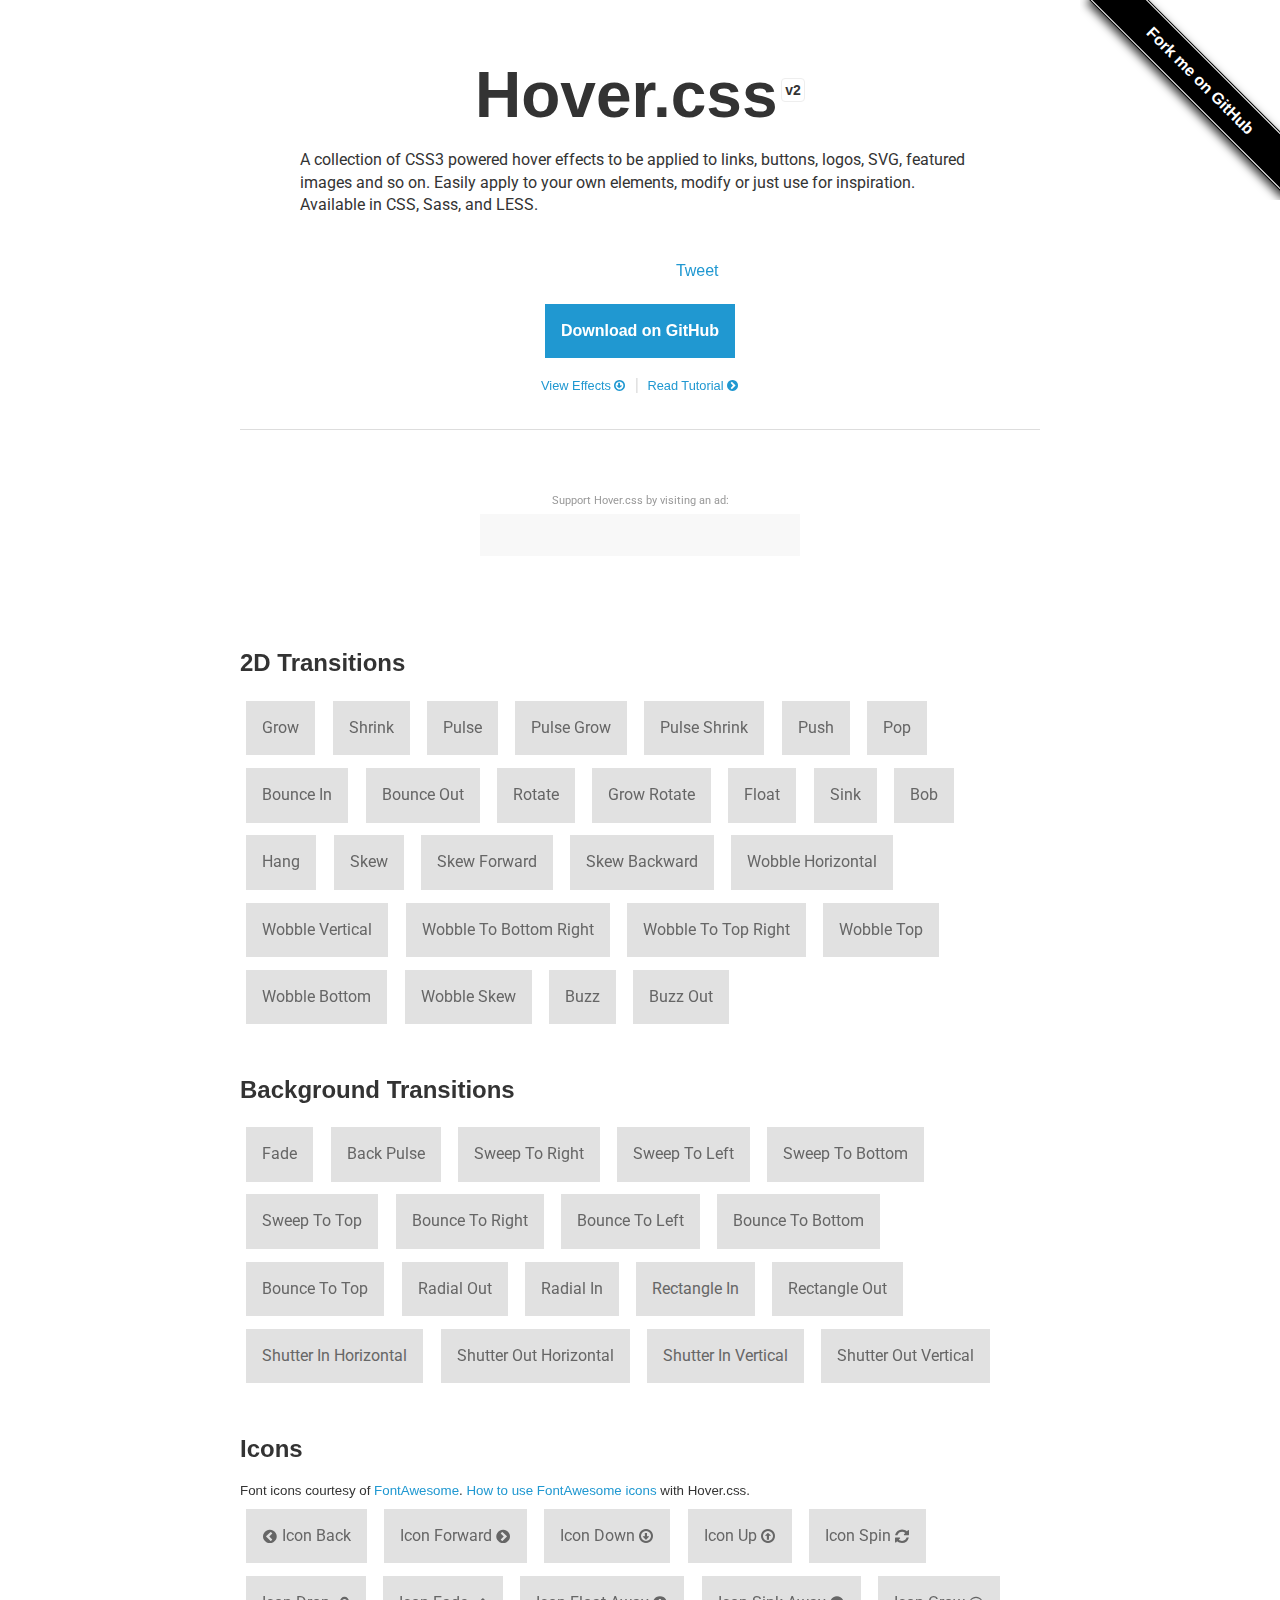
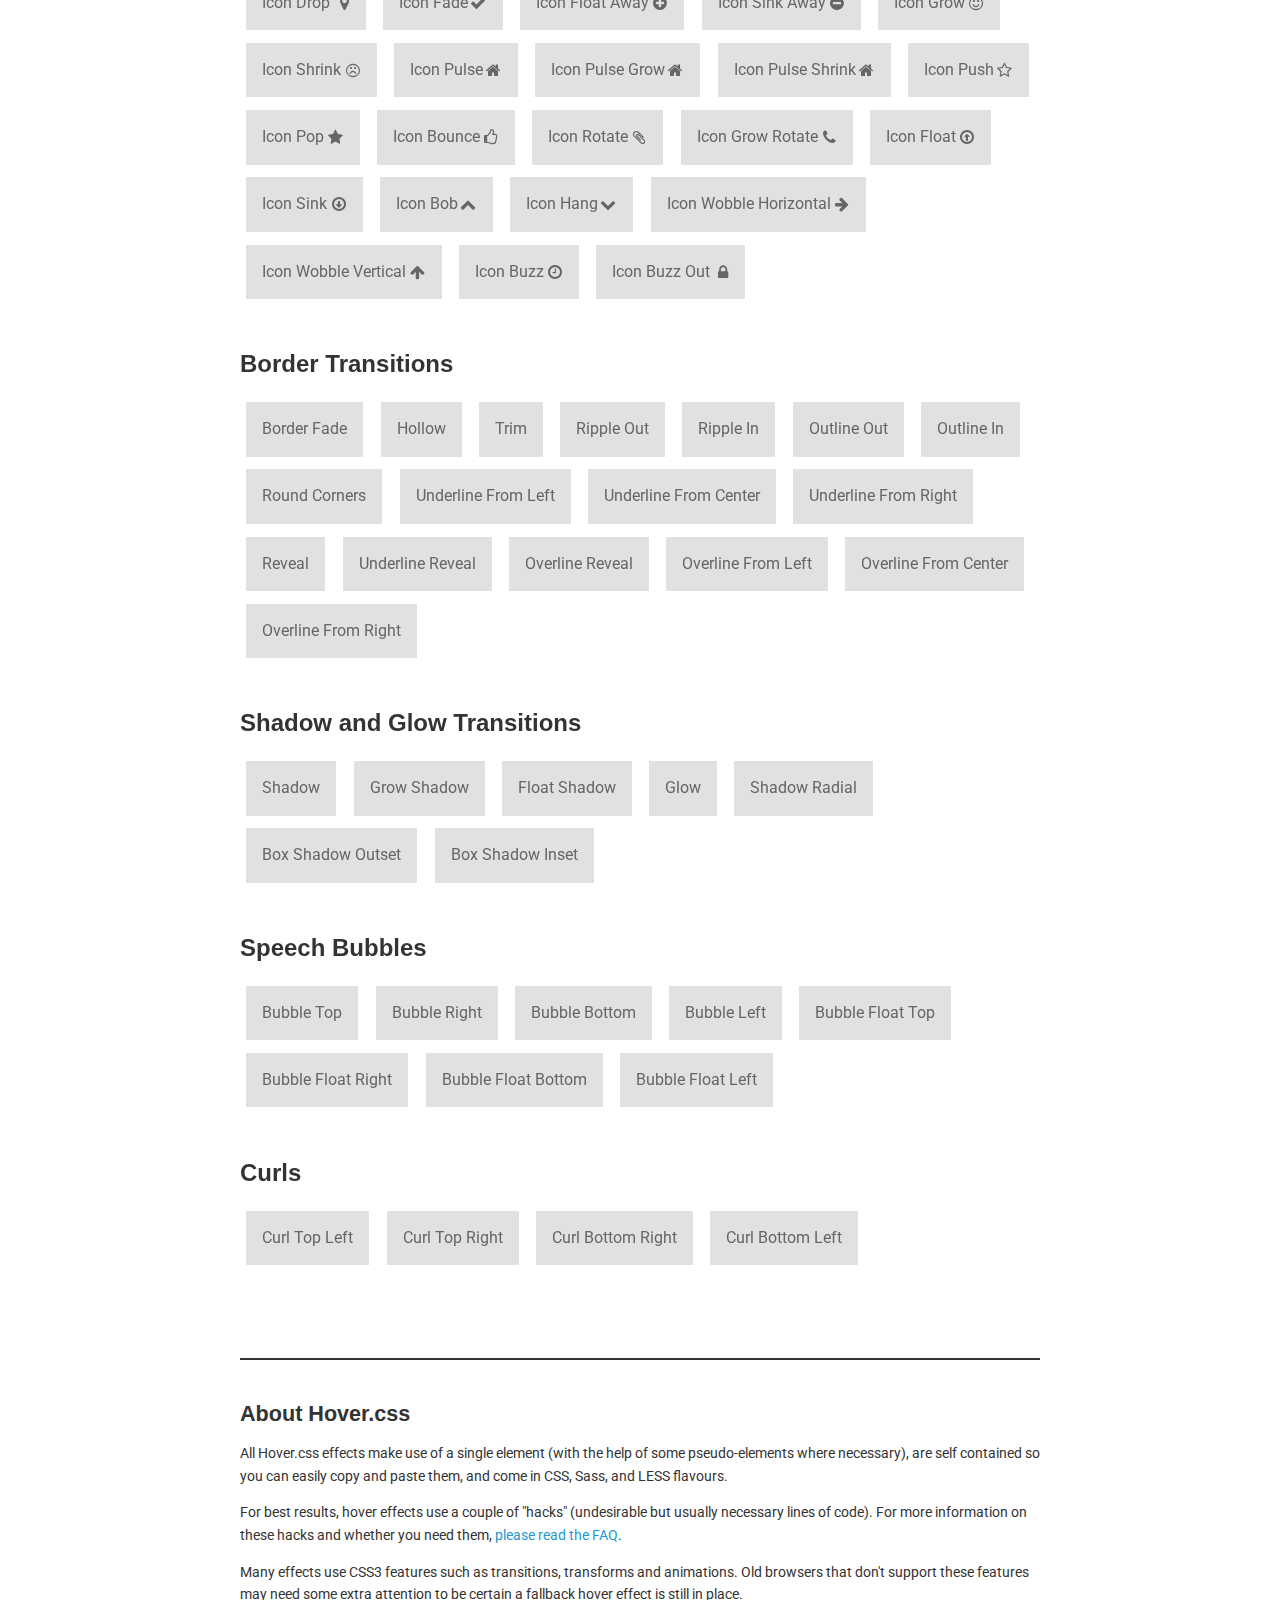
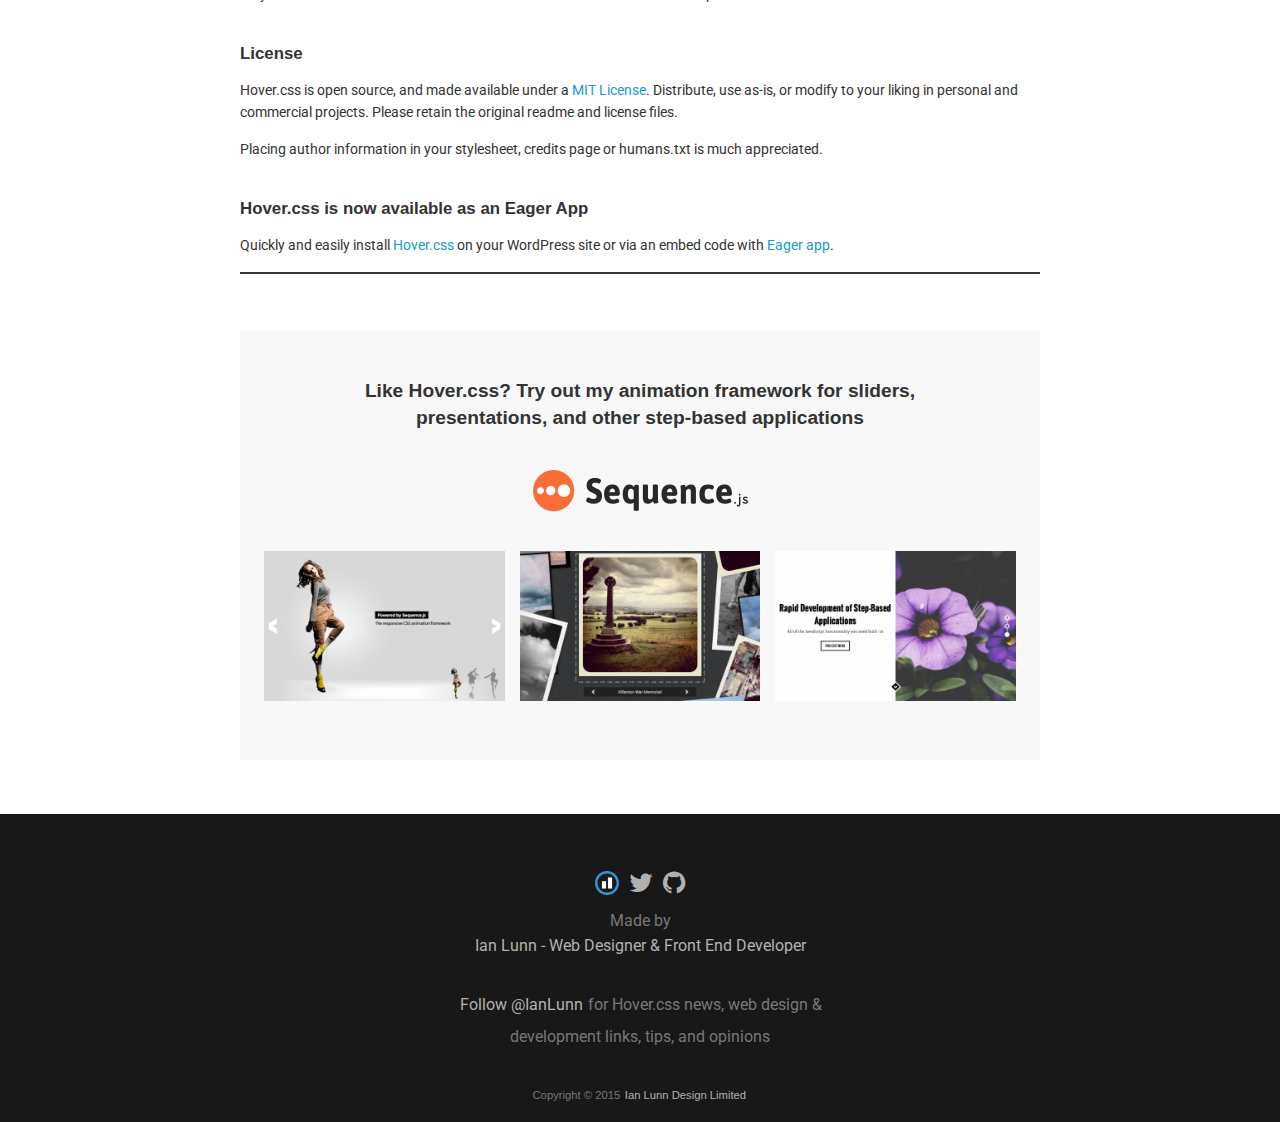
<file: older/Hover-master/index.html>
<!DOCTYPE html>
<html lang="en">
	<head>
		<meta charset="utf-8">
		<meta property="og:image" content="http://ianlunn.github.io/Hover/hover.jpg" />
		<meta property="og:site_name" content="Hover.css"/>
		<meta property="og:title" content="Hover.css - A collection of CSS3 powered hover effects" />
		<title>Hover.css - A collection of CSS3 powered hover effects</title>
		<link href="css/demo-page.css" rel="stylesheet" media="all">
		<link href="css/hover.css" rel="stylesheet" media="all">
		<link href="//maxcdn.bootstrapcdn.com/font-awesome/4.2.0/css/font-awesome.min.css" rel="stylesheet" media="all">
	</head>
	<body>

		<!--[if lt IE 10]>
		<p class="browsehappy">You are using an <strong>outdated</strong> browser. Please <a href="http://browsehappy.com/">upgrade your browser</a> to improve your experience.</p>
		<![endif]-->

		<div class="main">
			<span id="forkongithub"><a href="https://github.com/IanLunn/Hover">Fork me on GitHub</a></span>

			<h1>Hover.css <a href="https://github.com/IanLunn/Hover/releases" class="sup" title="View release history">v2</a></h1>

			<p class="intro">A collection of CSS3 powered hover effects to be applied to links, buttons, logos, SVG, featured images and so on. Easily apply to your own elements, modify or just use for inspiration. Available in CSS, Sass, and LESS.</p>

			<div class="social aligncenter">
				<div class="social-button">
					<iframe src="http://ghbtns.com/github-btn.html?user=IanLunn&repo=Hover&type=watch&count=true" allowtransparency="true" frameborder="0" scrolling="0" width="110" height="20"></iframe>
				</div>

				<div class="social-button">
					<a href="https://twitter.com/share" class="twitter-share-button" data-related="IanLunn" data-dnt="true">Tweet</a>
				</div>
			</div>

			<div class="aligncenter">
				<a class="button cta hvr-float-shadow" href="https://github.com/IanLunn/Hover">Download on GitHub</a><br />
				<a class="nav hvr-icon-down" href="#effects">View Effects</a> <span class="sep">|</span>
				<a class="nav hvr-icon-forward" href="http://ianlunn.co.uk/articles/hover-css-tutorial-introduction/">Read Tutorial</a>
			</div>

			<hr />

			<div class="ad carbon-ad">
				<p class="carbon-ad-label">Support Hover.css by visiting an ad:</p>
				<script async type="text/javascript" src="//cdn.carbonads.com/carbon.js?zoneid=1673&serve=C6AILKT&placement=ianlunngithubiohover" id="_carbonads_js"></script>
			</div>


			<div id="effects" class="effects">

				<h2>2D Transitions</h2>

				<a href="#" class="hvr-grow">Grow</a>
				<a href="#" class="hvr-shrink">Shrink</a>
				<a href="#" class="hvr-pulse">Pulse</a>
				<a href="#" class="hvr-pulse-grow">Pulse Grow</a>
				<a href="#" class="hvr-pulse-shrink">Pulse Shrink</a>
				<a href="#" class="hvr-push">Push</a>
				<a href="#" class="hvr-pop">Pop</a>
				<a href="#" class="hvr-bounce-in">Bounce In</a>
				<a href="#" class="hvr-bounce-out">Bounce Out</a>
				<a href="#" class="hvr-rotate">Rotate</a>
				<a href="#" class="hvr-grow-rotate">Grow Rotate</a>
				<a href="#" class="hvr-float">Float</a>
				<a href="#" class="hvr-sink">Sink</a>
				<a href="#" class="hvr-bob">Bob</a>
				<a href="#" class="hvr-hang">Hang</a>
				<a href="#" class="hvr-skew">Skew</a>
				<a href="#" class="hvr-skew-forward">Skew Forward</a>
				<a href="#" class="hvr-skew-backward">Skew Backward</a>
				<a href="#" class="hvr-wobble-horizontal">Wobble Horizontal</a>
				<a href="#" class="hvr-wobble-vertical">Wobble Vertical</a>
				<a href="#" class="hvr-wobble-to-bottom-right">Wobble To Bottom Right</a>
				<a href="#" class="hvr-wobble-to-top-right">Wobble To Top Right</a>
				<a href="#" class="hvr-wobble-top">Wobble Top</a>
				<a href="#" class="hvr-wobble-bottom">Wobble Bottom</a>
				<a href="#" class="hvr-wobble-skew">Wobble Skew</a>
				<a href="#" class="hvr-buzz">Buzz</a>
				<a href="#" class="hvr-buzz-out">Buzz Out</a>


				<h2>Background Transitions</h2>

				<a href="#" class="hvr-fade">Fade</a>
				<a href="#" class="hvr-back-pulse">Back Pulse</a>
				<a href="#" class="hvr-sweep-to-right">Sweep To Right</a>
				<a href="#" class="hvr-sweep-to-left">Sweep To Left</a>
				<a href="#" class="hvr-sweep-to-bottom">Sweep To Bottom</a>
				<a href="#" class="hvr-sweep-to-top">Sweep To Top</a>
				<a href="#" class="hvr-bounce-to-right">Bounce To Right</a>
				<a href="#" class="hvr-bounce-to-left">Bounce To Left</a>
				<a href="#" class="hvr-bounce-to-bottom">Bounce To Bottom</a>
				<a href="#" class="hvr-bounce-to-top">Bounce To Top</a>
				<a href="#" class="hvr-radial-out">Radial Out</a>
				<a href="#" class="hvr-radial-in">Radial In</a>
				<a href="#" class="hvr-rectangle-in">Rectangle In</a>
				<a href="#" class="hvr-rectangle-out">Rectangle Out</a>
				<a href="#" class="hvr-shutter-in-horizontal">Shutter In Horizontal</a>
				<a href="#" class="hvr-shutter-out-horizontal">Shutter Out Horizontal</a>
				<a href="#" class="hvr-shutter-in-vertical">Shutter In Vertical</a>
				<a href="#" class="hvr-shutter-out-vertical">Shutter Out Vertical</a>


				<h2>Icons</h2>

				<small>Font icons courtesy of <a href="https://fortawesome.github.io/Font-Awesome/">FontAwesome</a>. <a href="https://github.com/IanLunn/Hover/#using-fontawesome-with-icon-effects">How to use FontAwesome icons</a> with Hover.css.</small>

				<a href="#" class="hvr-icon-back">Icon Back</a>
				<a href="#" class="hvr-icon-forward">Icon Forward</a>
				<a href="#" class="hvr-icon-down">Icon Down</a>
				<a href="#" class="hvr-icon-up">Icon Up</a>
				<a href="#" class="hvr-icon-spin">Icon Spin</a>
				<a href="#" class="hvr-icon-drop">Icon Drop</a>
				<a href="#" class="hvr-icon-fade">Icon Fade</a>
				<a href="#" class="hvr-icon-float-away">Icon Float Away</a>
				<a href="#" class="hvr-icon-sink-away">Icon Sink Away</a>
				<a href="#" class="hvr-icon-grow">Icon Grow</a>
				<a href="#" class="hvr-icon-shrink">Icon Shrink</a>
				<a href="#" class="hvr-icon-pulse">Icon Pulse</a>
				<a href="#" class="hvr-icon-pulse-grow">Icon Pulse Grow</a>
				<a href="#" class="hvr-icon-pulse-shrink">Icon Pulse Shrink</a>
				<a href="#" class="hvr-icon-push">Icon Push</a>
				<a href="#" class="hvr-icon-pop">Icon Pop</a>
				<a href="#" class="hvr-icon-bounce">Icon Bounce</a>
				<a href="#" class="hvr-icon-rotate">Icon Rotate</a>
				<a href="#" class="hvr-icon-grow-rotate">Icon Grow Rotate</a>
				<a href="#" class="hvr-icon-float">Icon Float</a>
				<a href="#" class="hvr-icon-sink">Icon Sink</a>
				<a href="#" class="hvr-icon-bob">Icon Bob</a>
				<a href="#" class="hvr-icon-hang">Icon Hang</a>
				<a href="#" class="hvr-icon-wobble-horizontal">Icon Wobble Horizontal</a>
				<a href="#" class="hvr-icon-wobble-vertical">Icon Wobble Vertical</a>
				<a href="#" class="hvr-icon-buzz">Icon Buzz</a>
				<a href="#" class="hvr-icon-buzz-out">Icon Buzz Out</a>


				<h2>Border Transitions</h2>

				<a href="#" class="hvr-border-fade">Border Fade</a>
				<a href="#" class="hvr-hollow">Hollow</a>
				<a href="#" class="hvr-trim">Trim</a>
				<a href="#" class="hvr-ripple-out">Ripple Out</a>
				<a href="#" class="hvr-ripple-in">Ripple In</a>
				<a href="#" class="hvr-outline-out">Outline Out</a>
				<a href="#" class="hvr-outline-in">Outline In</a>
				<a href="#" class="hvr-round-corners">Round Corners</a>
				<a href="#" class="hvr-underline-from-left">Underline From Left</a>
				<a href="#" class="hvr-underline-from-center">Underline From Center</a>
				<a href="#" class="hvr-underline-from-right">Underline From Right</a>
				<a href="#" class="hvr-reveal">Reveal</a>
				<a href="#" class="hvr-underline-reveal">Underline Reveal</a>
				<a href="#" class="hvr-overline-reveal">Overline Reveal</a>
				<a href="#" class="hvr-overline-from-left">Overline From Left</a>
				<a href="#" class="hvr-overline-from-center">Overline From Center</a>
				<a href="#" class="hvr-overline-from-right">Overline From Right</a>


				<h2>Shadow and Glow Transitions</h2>

				<a href="#" class="hvr-shadow">Shadow</a>
				<a href="#" class="hvr-grow-shadow">Grow Shadow</a>
				<a href="#" class="hvr-float-shadow">Float Shadow</a>
				<a href="#" class="hvr-glow">Glow</a>
				<a href="#" class="hvr-shadow-radial">Shadow Radial</a>
				<a href="#" class="hvr-box-shadow-outset">Box Shadow Outset</a>
				<a href="#" class="hvr-box-shadow-inset">Box Shadow Inset</a>


				<h2>Speech Bubbles</h2>

				<a href="#" class="hvr-bubble-top">Bubble Top</a>
				<a href="#" class="hvr-bubble-right">Bubble Right</a>
				<a href="#" class="hvr-bubble-bottom">Bubble Bottom</a>
				<a href="#" class="hvr-bubble-left">Bubble Left</a>
				<a href="#" class="hvr-bubble-float-top">Bubble Float Top</a>
				<a href="#" class="hvr-bubble-float-right">Bubble Float Right</a>
				<a href="#" class="hvr-bubble-float-bottom">Bubble Float Bottom</a>
				<a href="#" class="hvr-bubble-float-left">Bubble Float Left</a>


				<h2>Curls</h2>

				<a href="#" class="hvr-curl-top-left">Curl Top Left</a>
				<a href="#" class="hvr-curl-top-right">Curl Top Right</a>
				<a href="#" class="hvr-curl-bottom-right">Curl Bottom Right</a>
				<a href="#" class="hvr-curl-bottom-left">Curl Bottom Left</a>
			</div>


			<div class="footer">
				<div class="about">
					<h2>About Hover.css</h2>

					<p>All Hover.css effects make use of a single element (with the help of some pseudo-elements where necessary), are self contained so you can easily copy and paste them, and come in CSS, Sass, and LESS flavours.</p>

					<p>For best results, hover effects use a couple of "hacks" (undesirable but usually necessary lines of code). For more information on these hacks and whether you need them, <a href="https://github.com/IanLunn/Hover/wiki/Hacks-Explained">please read the FAQ</a>.</p>

					<p>Many effects use CSS3 features such as transitions, transforms and animations. Old browsers that don't support these features may need some extra attention to be certain a fallback hover effect is still in place.</p>

					<br />
					<h3>License</h3>

					<p>Hover.css is open source, and made available under a <a href="http://www.opensource.org/licenses/mit-license.php">MIT License</a>. Distribute, use as-is, or modify to your liking in personal and commercial projects. Please retain the original readme and license files.

					<p>Placing author information in your stylesheet, credits page or humans.txt is much appreciated.</p>

					<br />
					<h3>Hover.css is now available as an Eager App</h3>
					<p>Quickly and easily install <a href="https://eager.io/app/AN_LdP2tOk0f">Hover.css</a> on your WordPress site or via an embed code with <a href="https://eager.io/">Eager app</a>.</p>
				</div>
			</div>

			<div class="ad">
				<h2>Like Hover.css? Try out my animation framework for sliders,<br /> presentations, and other step-based applications</h2>

				<a class="ad__logo" href="http://www.sequencejs.com/" title="Learn more about Sequence.js">
					<img src="sequence-logo.png" alt="Sequence.js" />
				</a>

				<div class="ad__preview">
					<a href="http://www.sequencejs.com/" title="Learn more about Sequence.js"><img src="modern-slide-in.png" /></a> <a class="second" href="http://www.sequencejs.com/" title="Learn more about Sequence.js"><img src="photo-stack.png" /></a> <a href="http://www.sequencejs.com/" title="Learn more about Sequence.js"><img src="two-up.png" /></a>
				</div>
			</div>

		</div>

		<div class="made-by group">
			<ul>
				<li>
					<!-- "IL" logo Copyright (c) Ian Lunn Design Limited 2015 -->
					<a cass="icon__ild" href="http://ianlunn.co.uk/" title="Ian Lunn - Freelance Web Designer &amp; Front End Developer" target="_blank" class="ild-ident">
						<svg class="" onmouseenter="el=this;el.classList.add('active');setTimeout(function(){el.classList.remove('active')},600);" xmlns="http://www.w3.org/2000/svg" width="24" height="30" viewBox="0 0 52 52">
							<g class="circle-holder">
								<path class="circle" fill="#2E96D6" d="M5.4 26c0-11.4 9.2-20.6 20.6-20.6s20.6 9.2 20.6 20.6c0 11.4-9.2 20.6-20.6 20.6s-20.6-9.2-20.6-20.6zm-5.4 0c0 14.4 11.6 26 26 26s26-11.6 26-26-11.6-26-26-26-26 11.6-26 26z"></path>
							</g>
							<path class="i" fill="#fff" d="M15 22h9v16h-9v-16z"></path>
							<path class="l" fill="#fff" d="M28 14h9v24h-9v-24z"></path>
						</svg>
					</a>
				</li>
				<li><a class="icon__twitter" href="https://twitter.com/IanLunn/" title="Ian Lunn on Twitter" target="_blank"><i class="fa fa-twitter"></i></a></li>
				<li><a class="icon__github" href="https://github.com/IanLunn/Hover/" title="Hover.css on GitHub" target="_blank"><i class="fa fa-github"></i></a></li>
			</ul>
			<p>Made by<br /><a href="http://ianlunn.co.uk/" title="Ian Lunn - Freelance Web Designer &amp; Front End Developer" target="_blank">Ian Lunn - Web Designer &amp; Front End Developer</a></p>

			<p class="follow"><a href="https://twitter.com/IanLunn" class="twitter-follow-button" data-show-count="false" data-dnt="true" data-size="large">Follow @IanLunn</a> for Hover.css news, web design &amp;<br /> development links, tips, and opinions</p>
			<small>Copyright &copy; 2015 <a href="http://ianlunn.co.uk/" title="Ian Lunn - Freelance Web Designer &amp; Front End Developer" target="_blank">Ian Lunn Design Limited</a></small>
		</div>

		<script>
			/**
			 * Used to demonstrate Hover.css only. Not required when adding
			 * Hover.css to your own pages. Prevents a link from being
			 * navigated and gaining focus.
			 */
			var effects = document.querySelectorAll('.effects')[0];

			effects.addEventListener('click', function(e) {

				if (e.target.className.indexOf('hvr') > -1) {
					e.preventDefault();
					e.target.blur();

				}
			});
		</script>

		<script>!function(d,s,id){var js,fjs=d.getElementsByTagName(s)[0],p=/^http:/.test(d.location)?'http':'https';if(!d.getElementById(id)){js=d.createElement(s);js.id=id;js.src=p+'://platform.twitter.com/widgets.js';fjs.parentNode.insertBefore(js,fjs);}}(document, 'script', 'twitter-wjs');</script>

		<script>
		  (function(i,s,o,g,r,a,m){i['GoogleAnalyticsObject']=r;i[r]=i[r]||function(){
		  (i[r].q=i[r].q||[]).push(arguments)},i[r].l=1*new Date();a=s.createElement(o),
		  m=s.getElementsByTagName(o)[0];a.async=1;a.src=g;m.parentNode.insertBefore(a,m)
		  })(window,document,'script','//www.google-analytics.com/analytics.js','ga');

		  ga('create', 'UA-11991680-4', 'ianlunn.github.io');
		  ga('send', 'pageview');
		</script>
	</body>
</html>
</file>
<file: older/Hover-master/css/demo-page.css>
/*
 * Hover.css - Demo Page
 * Author: Ian Lunn @IanLunn
 * Author URL: http://ianlunn.co.uk/
 * Github: https://github.com/IanLunn/Hover

 * Made available under a MIT License:
 * http://www.opensource.org/licenses/mit-license.php

 * Hover.css Copyright Ian Lunn 2014.
 */

/**
 * The following are default styles for the demo page,
 * you don't need to include these on your own site.
 */

@import url(http://fonts.googleapis.com/css?family=Roboto);

body {
  margin: 0;
  padding: 40px 0 0 0;
  font-family: sans-serif;
  color: #333;
  line-height: 140%;
}

hr {
  margin-top: 2em;
  background-color: #ddd;
  border: none;
  height: 1px;
}

.sep {
  color: #ddd;
  margin: 0 4px;
}

.carbon-ad.ad {
  position: relative;
  display: block;
  box-sizing: border-box;
  max-width: 320px;
  margin: 0 auto;
  margin-top: 6em;
  padding: 1em 2.5em;
  padding-top: 2em;
  text-align: center;
  font-size: 14px;
}

.carbon-ad-label {
  position: absolute;
  bottom: 100%;
  left: 0;
  right: 0;
  margin: 0;
  margin-bottom: 2px;
  font-size: 11px;
  text-align: center;
  color: #999;
}

.carbon-ad .carbon-poweredby {
  margin-bottom: 0;
  font-size: 12px;
}

.carbon-ad .carbon-img {
  margin: 0 auto;
  margin-bottom: .625em;
  background: white;
}

.carbon-ad img {
  display: block;
  border: solid 1px #ddd;
}

.main {
  max-width: 800px;
  margin: 0 auto;
  padding: 0 20px;
}

.browsehappy {
    position: absolute;
    top: 0;
    right: 0;
    left: 0;
    padding: 1em;
    background: black;
    color: white;
    text-align: center;
}

img {
  border: none;
}

small {
    display: block;
}

p,
[class^="hvr-"] {
    font-family: 'Roboto', sans-serif;
}

[class^="hvr-"] {
  /*display: inline-block;*/
  /*vertical-align: middle;*/
  margin: .4em;
  padding: 1em;
  cursor: pointer;
  background: #e1e1e1;
  text-decoration: none;
  color: #666;
  /* Prevent highlight colour when element is tapped */
  -webkit-tap-highlight-color: rgba(0,0,0,0);
}

.aligncenter {
  text-align: center;
}

.sup {
    vertical-align: super;
    margin-left: -1em;
    padding: .21875em;
    line-height: 100%;
    font-size: .21875em;
    border: #eee solid 1px;
    border-radius: 4px;
    color: inherit;
}

.sup:hover {
    background: #eee;
}

a {
    color: #2098D1;
    text-decoration: none;
}

.footer a:hover,
.nav:hover {
    color: #207AD1;
}

.nav {
  display: inline-block;
  font-size: .8em;
}

.nav.hvr-icon-down,
.nav.hvr-icon-forward {
  padding-right: 1.2em;
}

.nav.hvr-icon-down::before,
.nav.hvr-icon-forward::before {
  right: 0;
}

.nav:hover,
.nav:focus,
.nav:active {
  text-decoration: none;
}

.intro {
  max-width: 680px;
  margin: 20px auto 0 auto;
}

.button.cta {
  display: inline-block;
  position: relative;
  margin: 1.2em 0 1em 0;
  padding: 1em;
  background: #2098D1;
  border: none;
  text-decoration: none;
  font-weight: 700;
  color: white;
}

.effects {
  margin-top: 6em;
}

h1 {
  text-align: center;
  font-size: 3em;
}

h2 {
  margin-top: 2em;
}

h3 {
  margin: 0;
}

.about {
  border-top: #333 solid 2px;
  border-bottom: #333 solid 2px;
}

.footer {
  overflow: hidden;
  width: auto;
  margin-top: 6em;
  font-size: .9em;
}

.footer a {
  text-decoration: none;
}

.credit {
  font-size: .8em;
  font-weight: normal;
}

.social {
  margin-top: 2.6em;
}

.social-button {
  display: inline-block;
  vertical-align: middle;
}

.twitter-follow-button {
    display: block;
    margin: 0 auto;
}

.follow {
    margin-bottom: 20px;
    line-height: 200%;
}

.made-by {
  display: block;
  margin-top: 3em;
  padding-top: 3em;
  padding-bottom: 1em;
  font-family: $fontFeature;
  font-size: 1.125em;
  text-align: center;
  line-height: 1.6;
  background: #181818;
  color: #777;
}

.made-by svg {
  display: block;
}

.made-by ul,
.made-by p {
  margin: 0;
  padding: 0;
}

.made-by ul {
  margin-bottom: .25em;
}

.made-by li {
  display: inline-block;
  vertical-align: middle;
  line-height: 1;
}

.made-by p {
  margin-top: .4em;
  font-size: .875em;
}

.made-by a {
  display: inline-block;
  padding: 0 .125em;
  color: #B1B1B1;
  transition-duration: .2s;
  transition-property: color;
}

.made-by a:focus,
.made-by a:hover {
  color: white;
}

.made-by i {
  font-size: 26px;
  height: 30px;
}

.made-by .follow {
  margin-top: 2em;
}

.made-by .follow iframe {
  display: block;
  margin-left: auto;
  margin-right: auto;
  margin-bottom: .5em;
}

.made-by small {
  display: block;
  margin-top: 3em;
  font-size: .625em;
}

@-webkit-keyframes circle {
  50% {
    -webkit-transform: scale(1.26923077);
    transform: scale(1.26923077);
  }
}

@keyframes circle {
  50% {
    transform: scale(1.26923077);
  }
}

@-webkit-keyframes initials {
  50% {
    -webkit-transform: translateY(-8px) translateZ(0);
    transform: translateY(-8px) translateZ(0);
  }
}

@keyframes initials {
  50% {
    transform: translateY(-8px) translateZ(0);
  }
}

.ild-ident {
  display: block;
}

.ild-ident svg {
  display: block;
  overflow: visible;
  transform: scale(1) translateZ(0);
}

.ild-ident .circle-holder {
  transform: translate(-7px, -7px);
}

.ild-ident .circle {
  transform: translate(7px, 7px);
}

.ild-ident .active .i {
  animation: initials .4s ease-in-out;
}

.ild-ident .active .l {
  animation: initials .4s .2s ease-in-out;
}

.ild-ident .active .circle {
  animation: circle .5s .1s ease-in-out;
}

#forkongithub {
    display: none;
}

#forkongithub a {
  background: #000;
  color: #fff;
  text-decoration: none;
  font-family: arial, sans-serif;
  text-align: center;
  font-weight: bold;
  padding: 5px 40px;
  font-size: 1rem;
  line-height: 2rem;
  position: relative;
  -webkit-transition: 0.5s;
  transition: 0.5s;
}

#forkongithub a:hover,
#forkongithub a:focus,
#forkongithub a:active {
  background: #2098D1;
  color: #fff;
}

#forkongithub a::before,
#forkongithub a::after {
  content: "";
  width: 100%;
  display: block;
  position: absolute;
  top: 1px;
  left: 0;
  height: 1px;
  background: #fff;
}

#forkongithub a::after {
  bottom: 1px;
  top: auto;
}

.ad {
  margin-top: 3.5em;
  padding: 3em 1.5em;
  background: #f8f8f8;
  text-align: center;
}

.ad h2 {
  margin: 0;
  margin-bottom: 2em;
  line-height: 1.4;
  font-size: 1.2em;
}

.ad a {
  display: inline-block;
  margin: 0 auto 2em auto;
}

.ad__preview {
  font-size: 0;
}

.ad__preview a {
  display: block;
  width: 75%;
}

.ad__preview img {
  width: 100%;
}

@media only screen and (min-width: 360px) {
  h1 {
    font-size: 4em;
  }
}

@media screen and (min-width: 640px) {
  #forkongithub {
    position: absolute;
    display: block;
    top: 0;
    right: 0;
    width: 200px;
    overflow: hidden;
    height: 200px;
  }

  #forkongithub a {
    width: 200px;
    position: absolute;
    top: 60px;
    right: -60px;
    -webkit-transform: rotate(45deg);
    -ms-transform: rotate(45deg);
    transform: rotate(45deg);
    box-shadow: 4px 4px 10px rgba(0,0,0,0.8);
  }

  .ad__preview a {
    display: inline-block;
    width: 32%;
  }

  .ad__preview .second {
    margin: 0 2%;
  }
}
</file>
